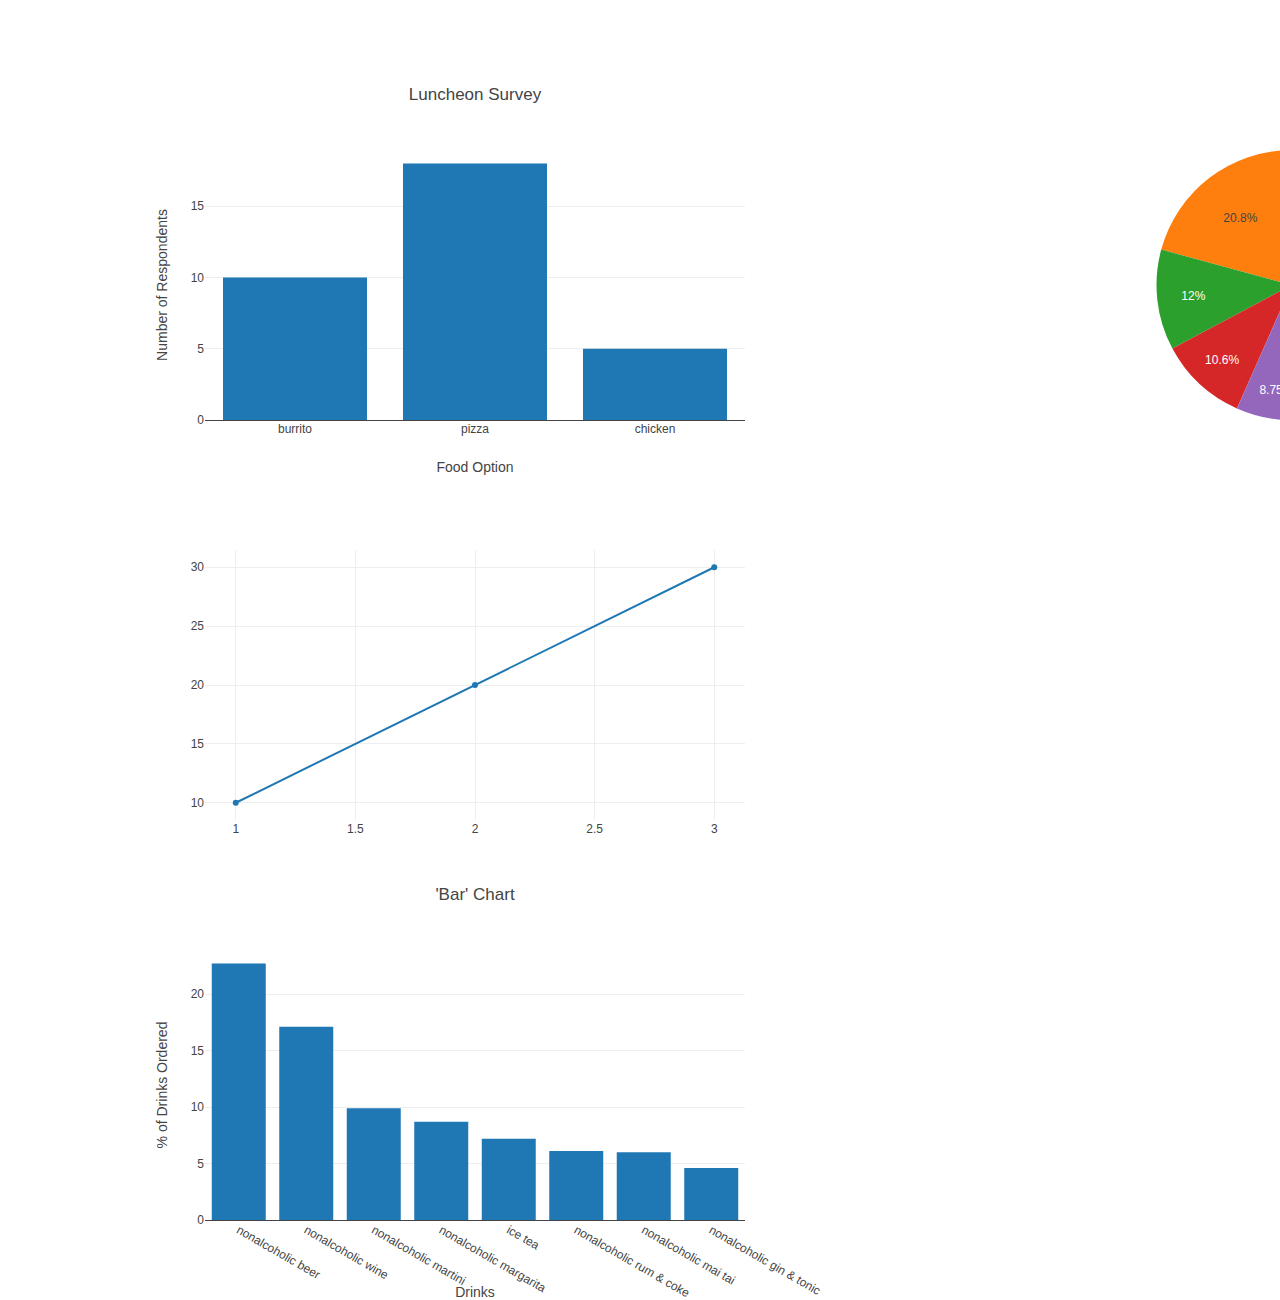
<file: Module index.html>
<!DOCTYPE html>
<html lang="en">
<head>
    <meta charset="UTF-8">
    <meta name="viewport" content="width=device-width, initial-scale=1.0">
    <meta http-equiv="X-UA-Compatible" content="ie=edge">
    <title>Basic Charts</title>
    <script src="https://cdn.plot.ly/plotly-latest.min.js"></script>
</head>
<body>
    <div id="plotArea_1" style="position:absolute; left:125px; top:450px"></div>
    <script src="plots.js"></script>
    <div id="plotArea" style="position:absolute; left:125px; top:50px"></div>
    <script src="plots.js"></script>
    <div id="plotArea_bar" style="position:absolute; left:125px; top:850px"></div>
    <script src="plots.js"></script>
    <div id="plotArea_bar_pie" style="position:absolute; left:1000px; top:50px"></div>
    <script src="plots.js"></script>
</body>
</html>
</file>
